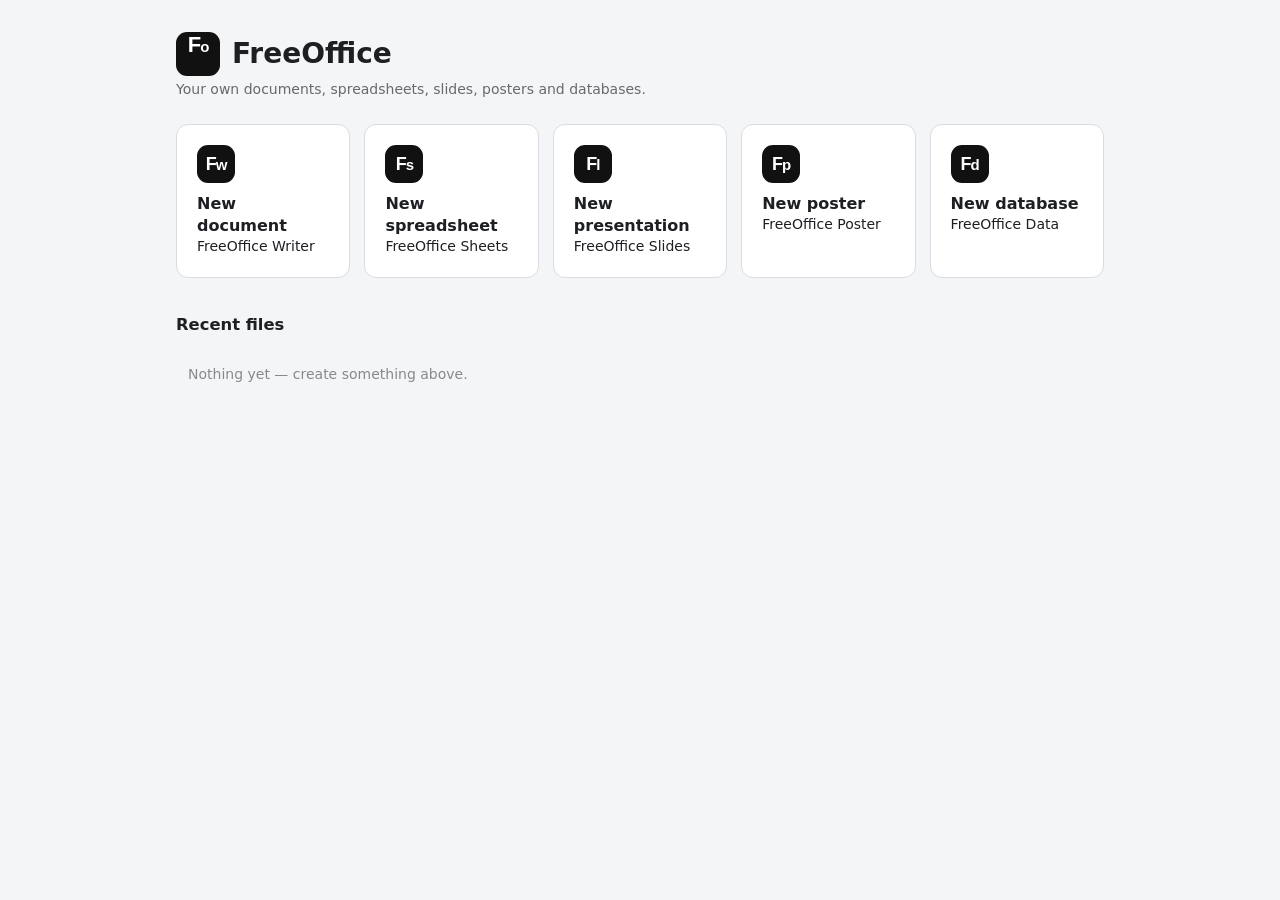
<file: index.html>
<!doctype html>
<html lang="en"><head><meta charset="utf-8"><meta name="viewport" content="width=device-width,initial-scale=1">
<title>FreeOffice</title><link rel="stylesheet" href="style.css">
<style>
main { max-width:960px; margin:0 auto; padding:32px 16px; }
h1 { margin:0 0 4px; display:flex; align-items:center; gap:12px }
.logo { display:inline-flex; align-items:baseline; justify-content:center; padding-top:0; line-height:44px; width:44px; height:44px; border-radius:11px; background:#111; color:#fff; font:700 22px "Helvetica Neue",Helvetica,Arial,sans-serif; letter-spacing:-1px }
.logo small { font-size:15px; font-weight:700 }
.sub { opacity:.65; margin-bottom:24px }
.new { display:grid; grid-template-columns:repeat(auto-fit,minmax(170px,1fr)); gap:14px; margin-bottom:36px }
.new a { display:block; padding:20px; border:1px solid var(--line); border-radius:12px; background:var(--bar); text-decoration:none; color:var(--fg); }
.new a:hover { border-color:var(--accent) }
.new .logo { width:38px; height:38px; font-size:18px; line-height:38px; margin-bottom:10px }
.new b { display:block; font-size:16px }
.row { display:flex; align-items:center; gap:10px; padding:8px 12px; border-bottom:1px solid var(--line); }
.row a { flex:1; color:var(--fg); text-decoration:none } .row small { opacity:.55 } .empty { opacity:.5; padding:12px }
.tag { font-size:11px; font-weight:700; background:var(--line); border-radius:4px; padding:1px 6px; font-family:"Helvetica Neue",Helvetica,sans-serif }
</style></head><body><main>
<h1><span class="logo" id="hlogo">F<small>o</small></span><span id="htitle">FreeOffice</span></h1>
<div class="sub" id="sub">Your own documents, spreadsheets, slides, posters and databases.</div>
<div class="new" id="new"></div>
<h3>Recent files</h3><div id="list"></div>
</main>
<script src="common.js"></script>
<script>
const only = window.__FO_APP || new URLSearchParams(location.search).get('app');
try { sessionStorage.setItem('fo-home', location.pathname.split('/').pop() + (only ? '?app=' + only : '')); } catch (e) {}
const show = only && APPS[only] ? [only] : Object.keys(APPS);
if (only && APPS[only]) {
  const a = APPS[only]; document.getElementById('htitle').textContent = 'FreeOffice ' + a.name;
  document.getElementById('hlogo').innerHTML = 'F<small>' + a.mark[1] + '</small>';
  document.getElementById('sub').textContent = a.blurb;
  document.title = 'FreeOffice ' + a.name;
}
const esc = s => s.replace(/[&<>"]/g, c => ({ '&': '&amp;', '<': '&lt;', '>': '&gt;', '"': '&quot;' }[c]));
document.getElementById('new').innerHTML = show.map(t => { const a = APPS[t];
  return `<a href="${a.page}"><span class="logo">F<small>${a.mark[1]}</small></span><b>New ${a.one}</b>${only ? '' : 'FreeOffice ' + a.name}</a>`; }).join('');
function render() {
  const all = show.flatMap(t => Store.list(t).map(f => ({ ...f, t }))).sort((a, b) => b.modified - a.modified);
  document.getElementById('list').innerHTML = all.length ? all.map(f => `<div class="row"><span class="tag">${APPS[f.t].mark}</span><a href="${APPS[f.t].page}?id=${f.id}">${esc(f.title)}</a><small>${new Date(f.modified).toLocaleString()}</small><button data-t="${f.t}" data-id="${f.id}">Delete</button></div>`).join('') : '<div class="empty">Nothing yet — create something above.</div>';
}
document.getElementById('list').onclick = e => { const b = e.target.closest('button'); if (b && confirm('Delete this file permanently?')) { Store.remove(b.dataset.t, b.dataset.id); render(); } };
render();
</script></body></html>
</file>
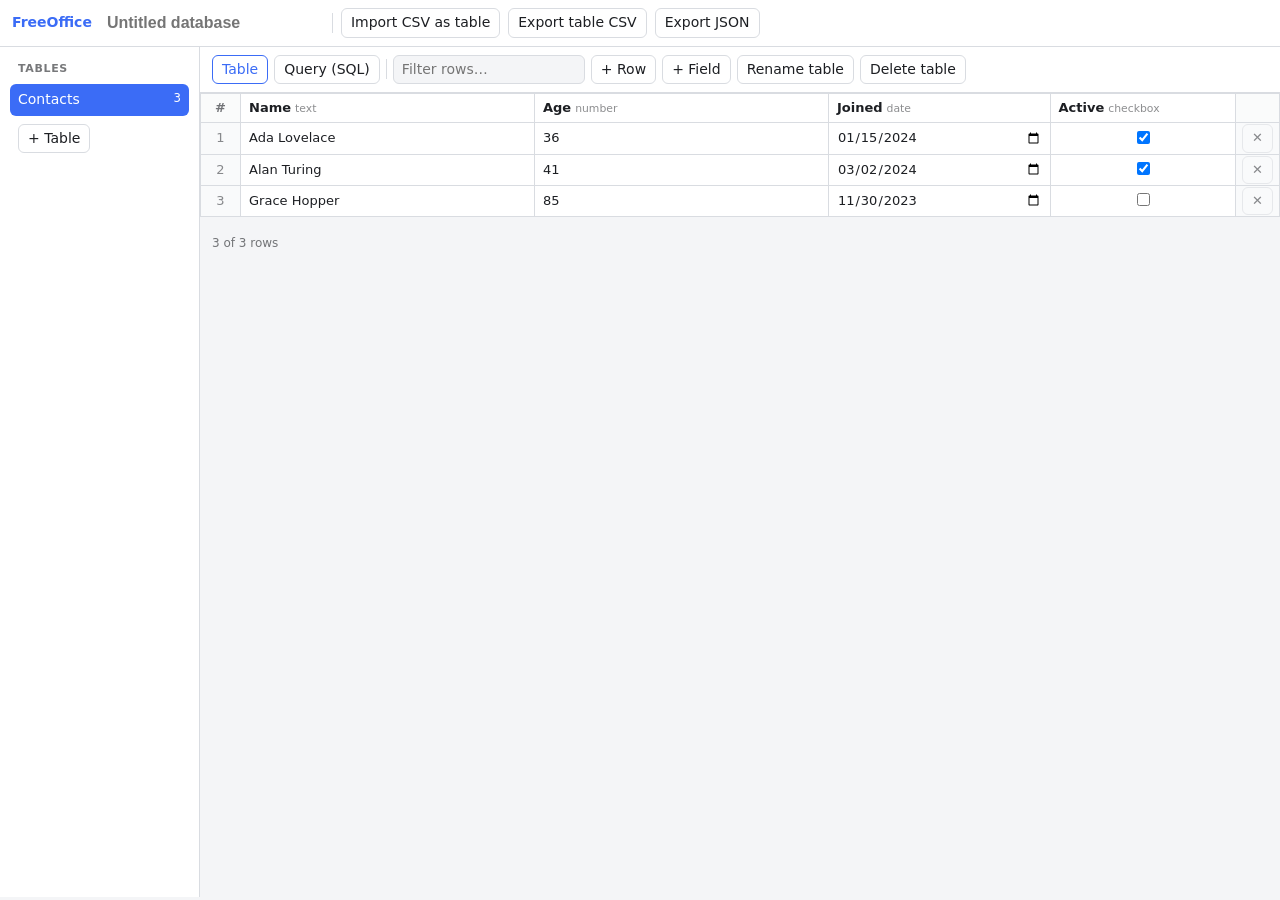
<file: data.html>
<!doctype html>
<html lang="en"><head><meta charset="utf-8"><meta name="viewport" content="width=device-width,initial-scale=1">
<title>Data</title><link rel="stylesheet" href="style.css">
<style>
#main { display:flex; height:calc(100vh - 50px); }
#side { width:200px; background:var(--bar); border-right:1px solid var(--line); padding:10px; overflow:auto; }
#side .t { display:flex; justify-content:space-between; padding:6px 8px; border-radius:6px; cursor:pointer; }
#side .t:hover { background:var(--bg) } #side .t.on { background:var(--accent); color:#fff }
#side h4 { margin:4px 8px 8px; font-size:11px; text-transform:uppercase; opacity:.6; letter-spacing:.06em }
#content { flex:1; display:flex; flex-direction:column; min-width:0 }
.tabs { display:flex; gap:6px; padding:8px 12px; border-bottom:1px solid var(--line); background:var(--bar); align-items:center; flex-wrap:wrap }
.tabs .on { border-color:var(--accent); color:var(--accent) }
.tabs input[type=text] { font:inherit; padding:4px 8px; border:1px solid var(--line); border-radius:6px; background:var(--bg); color:var(--fg); }
#view { flex:1; overflow:auto }
table { border-collapse:collapse; font-size:13px; min-width:100% }
th, td { border:1px solid var(--line); padding:0; white-space:nowrap }
th { background:var(--bar); position:sticky; top:0; z-index:1; text-align:left; padding:5px 8px; font-weight:600; cursor:pointer; user-select:none }
th small { opacity:.5; font-weight:400; margin-left:4px }
th.n { width:40px; text-align:center; cursor:default; opacity:.6 }
td { background:var(--bar) } td.n { text-align:center; opacity:.5; padding:0 6px }
td input[type=text], td input[type=number], td input[type=date], td select { width:100%; min-width:110px; border:0; outline:0; padding:5px 8px; font:inherit; background:transparent; color:inherit; }
td input:focus { background:rgba(59,108,246,.12) }
td.c { text-align:center } td.c input { width:auto; min-width:0 }
tr:hover td { background:var(--bg) }
#q { width:100%; height:110px; font:13px/1.4 ui-monospace,Menlo,monospace; padding:8px; border:1px solid var(--line); border-radius:8px; background:var(--bar); color:var(--fg); resize:vertical }
.pad { padding:12px } .err { color:#d33; margin:8px 0 } .muted { opacity:.6; font-size:12px; margin:6px 0 }
.rdonly td { padding:5px 8px }
</style></head><body>
<div class="top">
  <a class="home" href="index.html">FreeOffice</a>
  <input class="title" id="title" placeholder="Untitled database">
  <span class="sep"></span>
  <button id="importCsv">Import CSV as table</button><button id="exportCsv">Export table CSV</button><button id="exportJson">Export JSON</button>
  <span class="status" id="status"></span>
</div>
<div id="main">
  <div id="side"></div>
  <div id="content">
    <div class="tabs" id="tabs"></div>
    <div id="view"></div>
  </div>
</div>
<script src="common.js"></script>
<script>
const id = docId('data'), title = document.getElementById('title'), status = document.getElementById('status');
const TYPES = ['text', 'number', 'date', 'checkbox'];
const d = Store.load('data', id) || { title: '', tables: [{ id: 1, name: 'Contacts', fields: [{ id: 1, name: 'Name', type: 'text' }, { id: 2, name: 'Age', type: 'number' }, { id: 3, name: 'Joined', type: 'date' }, { id: 4, name: 'Active', type: 'checkbox' }],
  rows: [{ id: 1, v: { 1: 'Ada Lovelace', 2: 36, 3: '2024-01-15', 4: true } }, { id: 2, v: { 1: 'Alan Turing', 2: 41, 3: '2024-03-02', 4: true } }, { id: 3, v: { 1: 'Grace Hopper', 2: 85, 3: '2023-11-30', 4: false } }] }] };
title.value = d.title;
let cur = d.tables[0].id, mode = 'grid', sort = null, filter = '', qText = 'SELECT * FROM Contacts WHERE Age > 30 ORDER BY Name', qOut = null;
const save = debounce(() => { d.title = title.value; Store.save('data', id, d); document.title = d.title || 'Data'; status.textContent = 'Saved ' + new Date().toLocaleTimeString(); });
title.oninput = save;
const T = () => d.tables.find(t => t.id === cur) || d.tables[0];
const nid = a => Math.max(0, ...a.map(x => x.id)) + 1;
const esc = s => String(s ?? '').replace(/[&<>"]/g, c => ({ '&': '&amp;', '<': '&lt;', '>': '&gt;', '"': '&quot;' }[c]));

function renderSide() {
  document.getElementById('side').innerHTML = '<h4>Tables</h4>' + d.tables.map(t => `<div class="t ${t.id === T().id ? 'on' : ''}" data-id="${t.id}"><span>${esc(t.name)}</span><small>${t.rows.length}</small></div>`).join('') + '<button id="addT" style="margin:8px">+ Table</button>';
  document.getElementById('side').onclick = e => { const t = e.target.closest('.t'); if (t) { cur = +t.dataset.id; sort = null; filter = ''; mode = mode === 'query' ? 'query' : 'grid'; render(); } };
  document.getElementById('addT').onclick = () => { const n = prompt('Table name'); if (!n) return; const t = { id: nid(d.tables), name: n, fields: [{ id: 1, name: 'Name', type: 'text' }], rows: [] }; d.tables.push(t); cur = t.id; save(); render(); };
}
function renderTabs() {
  const t = T();
  document.getElementById('tabs').innerHTML = `<button data-m="grid" class="${mode === 'grid' ? 'on' : ''}">Table</button><button data-m="query" class="${mode === 'query' ? 'on' : ''}">Query (SQL)</button><span class="sep"></span>` +
    (mode === 'grid' ? `<input type="text" id="flt" placeholder="Filter rows…" value="${esc(filter)}"><button id="addRow">+ Row</button><button id="addField">+ Field</button><button id="renT">Rename table</button><button id="delT">Delete table</button>` : '');
  document.querySelectorAll('[data-m]').forEach(b => b.onclick = () => { mode = b.dataset.m; render(); });
  const on = (i, f) => { const n = document.getElementById(i); if (n) n.onclick = f; };
  const flt = document.getElementById('flt'); if (flt) flt.oninput = () => { filter = flt.value; renderGrid(); };
  on('addRow', () => { t.rows.push({ id: nid(t.rows), v: {} }); save(); render(); });
  on('addField', () => { const n = prompt('Field name'); if (!n) return; const ty = (prompt('Type: ' + TYPES.join(', '), 'text') || 'text').toLowerCase(); t.fields.push({ id: nid(t.fields), name: n, type: TYPES.includes(ty) ? ty : 'text' }); save(); render(); });
  on('renT', () => { const n = prompt('Table name', t.name); if (n) { t.name = n; save(); render(); } });
  on('delT', () => { if (d.tables.length > 1 && confirm(`Delete table "${t.name}" and its ${t.rows.length} rows?`)) { d.tables = d.tables.filter(x => x !== t); cur = d.tables[0].id; save(); render(); } else if (d.tables.length <= 1) alert('A database needs at least one table.'); });
}
function cellHTML(f, r) {
  const v = r.v[f.id];
  if (f.type === 'checkbox') return `<td class="c"><input type="checkbox" data-r="${r.id}" data-f="${f.id}" ${v ? 'checked' : ''}></td>`;
  return `<td><input type="${f.type === 'number' ? 'number' : f.type === 'date' ? 'date' : 'text'}" data-r="${r.id}" data-f="${f.id}" value="${esc(v)}"></td>`;
}
function rows() {
  const t = T(); let rs = t.rows.slice();
  if (filter) { const q = filter.toLowerCase(); rs = rs.filter(r => t.fields.some(f => String(r.v[f.id] ?? '').toLowerCase().includes(q))); }
  if (sort) rs.sort((a, b) => { const x = a.v[sort.f] ?? '', y = b.v[sort.f] ?? ''; return (x < y ? -1 : x > y ? 1 : 0) * sort.dir; });
  return rs;
}
function renderGrid() {
  const t = T(), rs = rows(), view = document.getElementById('view');
  view.innerHTML = `<table><thead><tr><th class="n">#</th>${t.fields.map(f => `<th data-f="${f.id}" title="Click to sort • double-click to edit field">${esc(f.name)}<small>${f.type}</small>${sort && sort.f === f.id ? (sort.dir > 0 ? ' ▲' : ' ▼') : ''}</th>`).join('')}<th class="n"></th></tr></thead><tbody>` +
    rs.map((r, i) => `<tr><td class="n">${i + 1}</td>${t.fields.map(f => cellHTML(f, r)).join('')}<td class="n"><button data-del="${r.id}">✕</button></td></tr>`).join('') + '</tbody></table>' +
    `<div class="muted pad">${rs.length} of ${t.rows.length} rows</div>`;
  view.querySelectorAll('th[data-f]').forEach(th => { th.onclick = () => { const f = +th.dataset.f; sort = sort && sort.f === f ? (sort.dir > 0 ? { f, dir: -1 } : null) : { f, dir: 1 }; renderGrid(); };
    th.ondblclick = () => editField(t.fields.find(x => x.id === +th.dataset.f)); });
  view.oninput = e => { const i = e.target; if (!i.dataset.r) return; const r = t.rows.find(x => x.id === +i.dataset.r), f = t.fields.find(x => x.id === +i.dataset.f);
    r.v[f.id] = f.type === 'checkbox' ? i.checked : f.type === 'number' ? (i.value === '' ? null : +i.value) : i.value; save(); };
  view.onclick = e => { const b = e.target.closest('[data-del]'); if (b) { t.rows = t.rows.filter(r => r.id !== +b.dataset.del); save(); render(); } };
}
function editField(f) {
  const a = prompt(`Field "${f.name}" — type a new name, or "delete" to remove it.\n(Type: ${f.type}. To change type enter name:type, e.g. Age:number)`, f.name); if (a == null) return;
  const t = T();
  if (a.trim().toLowerCase() === 'delete') { if (t.fields.length > 1 && confirm('Delete this field and its data?')) { t.fields = t.fields.filter(x => x !== f); } else return; }
  else { const [n, ty] = a.split(':'); if (n.trim()) f.name = n.trim(); if (ty && TYPES.includes(ty.trim())) f.type = ty.trim(); }
  save(); render();
}

// ---- tiny SQL engine: SELECT cols|*|aggregates FROM t [WHERE ...] [GROUP BY c] [ORDER BY c [DESC]] [LIMIT n] ----
function runSQL(sql) {
  const m = /^\s*select\s+(.+?)\s+from\s+("[^"]+"|\S+)(?:\s+where\s+(.+?))?(?:\s+group\s+by\s+(\S+))?(?:\s+order\s+by\s+(\S+)(?:\s+(asc|desc))?)?(?:\s+limit\s+(\d+))?\s*;?\s*$/is.exec(sql);
  if (!m) throw new Error('Syntax: SELECT cols FROM table [WHERE …] [GROUP BY col] [ORDER BY col [DESC]] [LIMIT n]');
  const [, sel, tn, where, group, order, dir, limit] = m;
  const t = d.tables.find(x => x.name.toLowerCase() === tn.replace(/"/g, '').toLowerCase()); if (!t) throw new Error('No such table: ' + tn);
  const col = n => { const f = t.fields.find(x => x.name.toLowerCase() === n.replace(/"/g, '').trim().toLowerCase()); if (!f) throw new Error('No such field: ' + n); return f; };
  let rs = t.rows.map(r => Object.fromEntries(t.fields.map(f => [f.name, r.v[f.id] ?? null])));
  if (where) {
    const test = c => { const mm = /^\s*("[^"]+"|[\w ]+?)\s*(>=|<=|<>|!=|=|>|<|\blike\b)\s*('([^']*)'|"([^"]*)"|[-\d.]+|true|false|null)\s*$/i.exec(c);
      if (!mm) throw new Error('Bad condition: ' + c); const f = col(mm[1]), op = mm[2].toLowerCase(); let val = mm[4] ?? mm[5] ?? mm[3];
      if (mm[4] === undefined && mm[5] === undefined) val = /^true$/i.test(val) ? true : /^false$/i.test(val) ? false : /^null$/i.test(val) ? null : +val;
      return r => { const x = r[f.name]; switch (op) { case '=': return x == val; case '!=': case '<>': return x != val; case '>': return x > val; case '<': return x < val; case '>=': return x >= val; case '<=': return x <= val;
        case 'like': return new RegExp('^' + String(val).replace(/[.*+?^${}()|[\]\\]/g, '\\$&').replace(/%/g, '.*').replace(/_/g, '.') + '$', 'i').test(String(x ?? '')); } }; };
    const ors = where.split(/\s+or\s+/i).map(g => g.split(/\s+and\s+/i).map(test)); rs = rs.filter(r => ors.some(g => g.every(f => f(r))));
  }
  const items = sel.split(',').map(s => s.trim()), agg = items.some(s => /^(count|sum|avg|min|max)\s*\(/i.test(s));
  let out, cols;
  if (agg || group) {
    const gcol = group ? col(group).name : null, groups = new Map();
    rs.forEach(r => { const k = gcol ? r[gcol] : '_'; if (!groups.has(k)) groups.set(k, []); groups.get(k).push(r); });
    if (!rs.length && !gcol) groups.set('_', []);
    cols = items.map(s => s); out = [...groups.entries()].map(([k, g]) => items.map(s => {
      const a = /^(count|sum|avg|min|max)\s*\(\s*(\*|[^)]+)\)$/i.exec(s);
      if (!a) { if (gcol && col(s).name === gcol) return k; throw new Error('Non-aggregate column "' + s + '" must be the GROUP BY column'); }
      const fn = a[1].toLowerCase(), vals = a[2] === '*' ? g : g.map(r => r[col(a[2]).name]).filter(v => v != null);
      if (fn === 'count') return vals.length; const nums = vals.map(Number).filter(n => !isNaN(n)); if (!nums.length) return null;
      return fn === 'sum' ? nums.reduce((x, y) => x + y, 0) : fn === 'avg' ? Math.round(nums.reduce((x, y) => x + y, 0) / nums.length * 1e4) / 1e4 : fn === 'min' ? Math.min(...nums) : Math.max(...nums); }));
    if (order) { const i = cols.findIndex(c => c.toLowerCase() === order.toLowerCase()); if (i >= 0) out.sort((a, b) => (a[i] < b[i] ? -1 : a[i] > b[i] ? 1 : 0) * (dir && dir.toLowerCase() === 'desc' ? -1 : 1)); }
  } else {
    if (order) { const f = col(order); rs.sort((a, b) => ((a[f.name] ?? '') < (b[f.name] ?? '') ? -1 : (a[f.name] ?? '') > (b[f.name] ?? '') ? 1 : 0) * (dir && dir.toLowerCase() === 'desc' ? -1 : 1)); }
    cols = items[0] === '*' ? t.fields.map(f => f.name) : items.map(s => col(s).name); out = rs.map(r => cols.map(c => r[c]));
  }
  if (limit) out = out.slice(0, +limit);
  return { cols, rows: out };
}
function renderQuery() {
  const v = document.getElementById('view');
  v.innerHTML = `<div class="pad"><textarea id="q" spellcheck="false">${esc(qText)}</textarea><div style="margin:8px 0"><button id="run">▶ Run (⌘↵)</button> <button id="qcsv">Export result CSV</button></div>
  <div class="muted">Tables: ${d.tables.map(t => esc(t.name) + ' (' + t.fields.map(f => esc(f.name)).join(', ') + ')').join(' • ')}</div>
  <div class="muted">Supports WHERE (=, !=, &gt;, &lt;, LIKE, AND, OR), COUNT/SUM/AVG/MIN/MAX, GROUP BY, ORDER BY, LIMIT. Read-only.</div><div id="qout"></div></div>`;
  const run = () => { qText = document.getElementById('q').value; const o = document.getElementById('qout');
    try { qOut = runSQL(qText); o.innerHTML = `<table class="rdonly"><thead><tr>${qOut.cols.map(c => `<th>${esc(c)}</th>`).join('')}</tr></thead><tbody>${qOut.rows.map(r => `<tr>${r.map(x => `<td>${esc(x === true ? '✓' : x === false ? '' : x)}</td>`).join('')}</tr>`).join('')}</tbody></table><div class="muted">${qOut.rows.length} row(s)</div>`; }
    catch (e) { qOut = null; o.innerHTML = `<div class="err">${esc(e.message)}</div>`; } };
  document.getElementById('run').onclick = run;
  document.getElementById('q').onkeydown = e => { if ((e.metaKey || e.ctrlKey) && e.key === 'Enter') run(); };
  document.getElementById('qcsv').onclick = () => { if (qOut) download('query.csv', toCSV([qOut.cols, ...qOut.rows]), 'text/csv'); };
  run();
}
const toCSV = rows => rows.map(r => r.map(x => { const s = x == null ? '' : String(x); return /[",\n]/.test(s) ? `"${s.replace(/"/g, '""')}"` : s; }).join(',')).join('\n');
function parseCSV(t) { const rows = []; let r = [], f = '', q = false;
  for (let i = 0; i < t.length; i++) { const ch = t[i];
    if (q) { if (ch === '"') { if (t[i + 1] === '"') { f += '"'; i++; } else q = false; } else f += ch; }
    else if (ch === '"') q = true; else if (ch === ',') { r.push(f); f = ''; } else if (ch === '\n') { r.push(f); rows.push(r); r = []; f = ''; } else if (ch !== '\r') f += ch; }
  if (f !== '' || r.length) { r.push(f); rows.push(r); } return rows.filter(r => r.some(x => x !== '')); }
document.getElementById('exportCsv').onclick = () => { const t = T(); download(t.name + '.csv', toCSV([t.fields.map(f => f.name), ...t.rows.map(r => t.fields.map(f => r.v[f.id]))]), 'text/csv'); };
document.getElementById('exportJson').onclick = () => download((d.title || 'database') + '.json', JSON.stringify(Object.fromEntries(d.tables.map(t => [t.name, t.rows.map(r => Object.fromEntries(t.fields.map(f => [f.name, r.v[f.id] ?? null])))])), null, 2), 'application/json');
document.getElementById('importCsv').onclick = () => pickFile('.csv,.txt', (txt, name) => {
  const rs = parseCSV(txt); if (!rs.length) return alert('That file is empty.');
  const head = rs[0], body = rs.slice(1);
  const fields = head.map((h, i) => { const vals = body.map(r => r[i]).filter(x => x !== '' && x != null);
    const type = vals.length && vals.every(x => !isNaN(x)) ? 'number' : vals.length && vals.every(x => /^\d{4}-\d{2}-\d{2}$/.test(x)) ? 'date' : 'text'; return { id: i + 1, name: h || 'Field ' + (i + 1), type }; });
  const t = { id: nid(d.tables), name: name.replace(/\.\w+$/, ''), fields, rows: body.map((r, ri) => ({ id: ri + 1, v: Object.fromEntries(fields.map((f, i) => [f.id, r[i] === '' || r[i] == null ? null : f.type === 'number' ? +r[i] : r[i]])) })) };
  d.tables.push(t); cur = t.id; mode = 'grid'; save(); render(); });
function render() { renderSide(); renderTabs(); mode === 'grid' ? renderGrid() : renderQuery(); }
render();
</script></body></html>
</file>
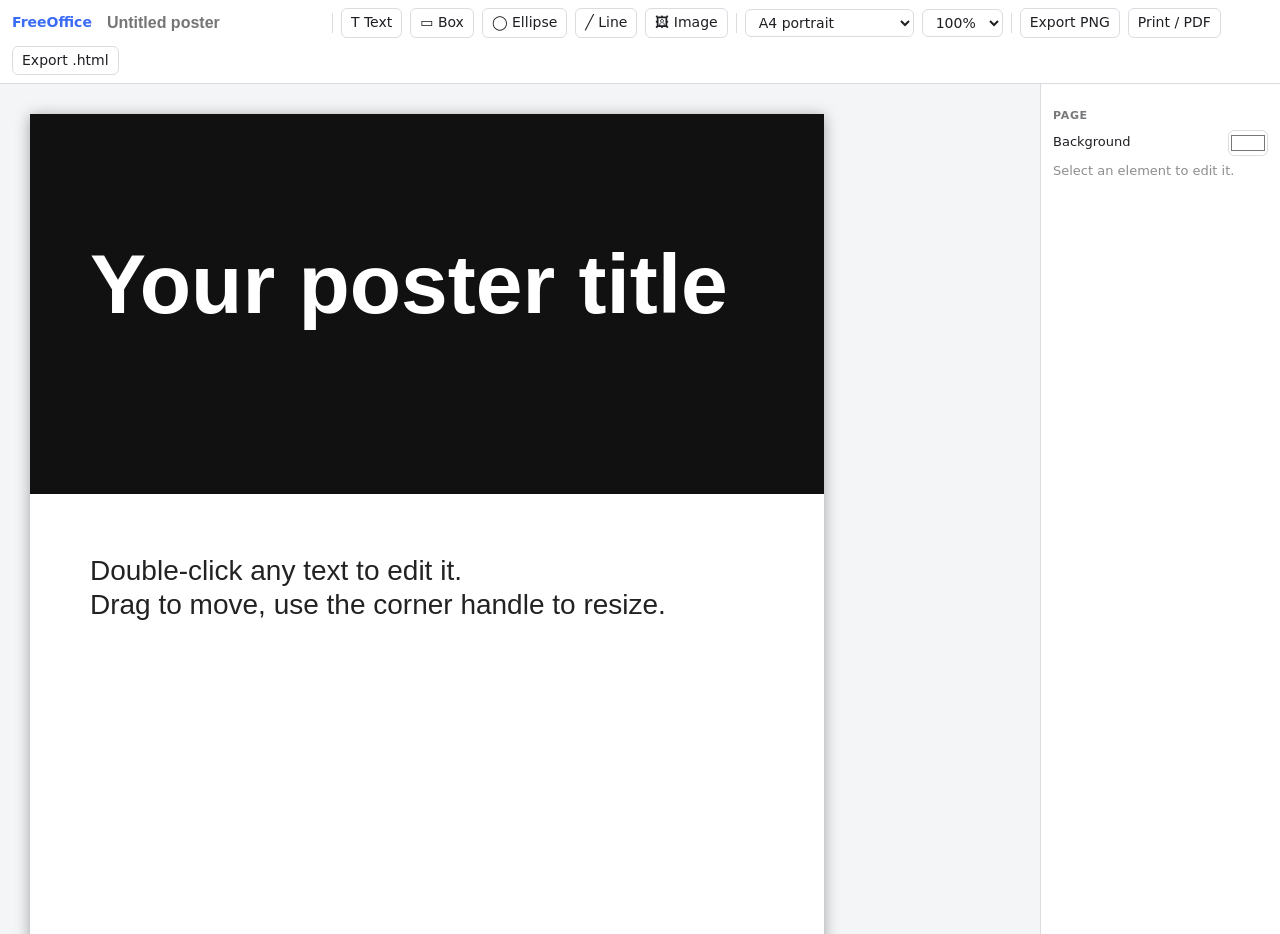
<file: poster.html>
<!doctype html>
<html lang="en"><head><meta charset="utf-8"><meta name="viewport" content="width=device-width,initial-scale=1">
<title>Poster</title><link rel="stylesheet" href="style.css">
<style>
#main { display:flex; height:calc(100vh - 50px); }
#stagewrap { flex:1; overflow:auto; padding:30px; background:var(--bg); }
#stage { position:relative; margin:0 auto; transform-origin:top left; background:#fff; box-shadow:0 2px 14px rgba(0,0,0,.35); overflow:hidden; }
.el { position:absolute; cursor:move; user-select:none; box-sizing:border-box; }
.el.text { white-space:pre-wrap; overflow:hidden; word-break:break-word; }
.el.sel { outline:2px solid #3b6cf6; outline-offset:1px; }
.el.editing { cursor:text; user-select:text; outline:2px dashed #3b6cf6; }
.h { position:absolute; width:12px; height:12px; right:-7px; bottom:-7px; background:#3b6cf6; border:2px solid #fff; border-radius:50%; cursor:nwse-resize; display:none; }
.el.sel .h { display:block; }
#panel { width:240px; background:var(--bar); border-left:1px solid var(--line); padding:12px; overflow:auto; font-size:13px; }
#panel h4 { margin:12px 0 6px; font-size:11px; text-transform:uppercase; letter-spacing:.06em; opacity:.6 }
#panel label { display:flex; justify-content:space-between; align-items:center; gap:8px; margin:5px 0 }
#panel input[type=number], #panel select, #panel input[type=text] { width:110px; font:inherit; padding:3px 6px; border:1px solid var(--line); border-radius:6px; background:var(--bg); color:var(--fg); }
#panel input[type=color] { width:40px; height:26px; padding:0; border:1px solid var(--line); border-radius:6px; background:none }
.btns { display:flex; flex-wrap:wrap; gap:5px } .none { opacity:.5; margin-top:6px }
@media print { @page { margin:0 } body > :not(#printroot) { display:none !important } #printroot { display:block !important } }
#printroot { display:none }
</style></head><body>
<div class="top">
  <a class="home" href="index.html">FreeOffice</a>
  <input class="title" id="title" placeholder="Untitled poster">
  <span class="sep"></span>
  <button data-add="text">T Text</button><button data-add="rect">▭ Box</button><button data-add="ellipse">◯ Ellipse</button><button data-add="line">╱ Line</button><button id="img">🖼 Image</button>
  <span class="sep"></span>
  <select id="size" title="Page size"></select>
  <select id="zoom" title="Zoom"><option value="0.5">50%</option><option value="0.75">75%</option><option value="1" selected>100%</option><option value="1.5">150%</option></select>
  <span class="sep"></span>
  <button id="png">Export PNG</button><button id="pdf">Print / PDF</button><button id="html">Export .html</button>
  <span class="status" id="status"></span>
</div>
<div id="main">
  <div id="stagewrap"><div id="stage"></div></div>
  <div id="panel"></div>
</div>
<div id="printroot"></div>
<script src="common.js"></script>
<script>
const SIZES = { 'A4 portrait': [794, 1123], 'A4 landscape': [1123, 794], 'A3 portrait': [1123, 1587], 'US Letter': [816, 1056], 'Square 1080': [1080, 1080], 'Banner 1500×500': [1500, 500], 'Wide 1920×1080': [1920, 1080] };
const FONTS = ['Helvetica Neue', 'Georgia', 'Times New Roman', 'Courier New', 'Impact', 'Futura', 'Avenir Next', 'Marker Felt'];
const id = docId('poster'), title = document.getElementById('title'), status = document.getElementById('status'), stage = document.getElementById('stage');
const d = Store.load('poster', id) || { title: '', size: 'A4 portrait', bg: '#ffffff', els: [
  { id: 1, type: 'rect', x: 0, y: 0, w: 794, h: 380, fill: '#111111', stroke: '', sw: 0, rad: 0 },
  { id: 2, type: 'text', x: 60, y: 120, w: 674, h: 160, text: 'Your poster title', font: 'Helvetica Neue', size: 84, bold: true, italic: false, color: '#ffffff', align: 'left', fill: '' },
  { id: 3, type: 'text', x: 60, y: 440, w: 674, h: 200, text: 'Double-click any text to edit it.\nDrag to move, use the corner handle to resize.', font: 'Georgia', size: 28, bold: false, italic: false, color: '#222222', align: 'left', fill: '' } ] };
title.value = d.title; document.title = d.title || 'Poster';
let sel = null, nextId = Math.max(0, ...d.els.map(e => e.id)) + 1, zoom = 1;
const save = debounce(() => { d.title = title.value; Store.save('poster', id, d); document.title = d.title || 'Poster'; status.textContent = 'Saved ' + new Date().toLocaleTimeString(); });
title.oninput = save;
const sizeSel = document.getElementById('size'); sizeSel.innerHTML = Object.keys(SIZES).map(s => `<option>${s}</option>`).join(''); sizeSel.value = d.size;
sizeSel.onchange = () => { d.size = sizeSel.value; save(); layout(); };
document.getElementById('zoom').onchange = e => { zoom = +e.target.value; layout(); };
const esc = s => String(s).replace(/[&<>"]/g, c => ({ '&': '&amp;', '<': '&lt;', '>': '&gt;', '"': '&quot;' }[c]));

function style(e) {
  let s = `left:${e.x}px;top:${e.y}px;width:${e.w}px;height:${e.h}px;`;
  if (e.type === 'text') s += `font:${e.italic ? 'italic ' : ''}${e.bold ? '700' : '400'} ${e.size}px/1.2 '${e.font}',Helvetica,sans-serif;color:${e.color};text-align:${e.align};${e.fill ? 'background:' + e.fill + ';' : ''}`;
  else if (e.type === 'rect' || e.type === 'ellipse') s += `background:${e.fill || 'transparent'};border:${e.sw || 0}px solid ${e.stroke || 'transparent'};border-radius:${e.type === 'ellipse' ? '50%' : (e.rad || 0) + 'px'};`;
  else if (e.type === 'line') s += `border-top:${e.sw || 4}px solid ${e.stroke || '#000'};height:0;`;
  return s;
}
function inner(e) { return e.type === 'text' ? esc(e.text) : e.type === 'image' ? `<img src="${e.src}" style="width:100%;height:100%;object-fit:cover;pointer-events:none;display:block">` : ''; }
function layout() {
  const [w, h] = SIZES[d.size]; stage.style.width = w + 'px'; stage.style.height = h + 'px'; stage.style.background = d.bg;
  stage.style.transform = `scale(${zoom})`; stage.parentElement.style.setProperty('--z', zoom);
  stage.style.marginBottom = (h * (zoom - 1)) + 'px'; stage.style.marginRight = (w * (zoom - 1)) + 'px'; stage.style.marginLeft = zoom < 1 ? 'auto' : '0';
  render();
}
function render() {
  stage.innerHTML = d.els.map(e => `<div class="el ${e.type} ${e.id === sel ? 'sel' : ''}" data-id="${e.id}" style="${style(e)}">${inner(e)}<div class="h"></div></div>`).join('');
  panel();
}
const get = i => d.els.find(e => e.id === i);
function updateEl(e) { const n = stage.querySelector(`[data-id="${e.id}"]`); if (n) { n.style.cssText = style(e); } }

// --- mouse interaction ---
let drag = null;
stage.addEventListener('mousedown', ev => {
  const n = ev.target.closest('.el');
  if (!n) { sel = null; render(); return; }
  if (n.classList.contains('editing')) return;
  const e = get(+n.dataset.id); sel = e.id;
  stage.querySelectorAll('.el').forEach(x => x.classList.toggle('sel', +x.dataset.id === sel)); panel();
  drag = { e, mode: ev.target.classList.contains('h') ? 'resize' : 'move', sx: ev.clientX, sy: ev.clientY, ox: e.x, oy: e.y, ow: e.w, oh: e.h };
  ev.preventDefault();
});
window.addEventListener('mousemove', ev => {
  if (!drag) return; const dx = (ev.clientX - drag.sx) / zoom, dy = (ev.clientY - drag.sy) / zoom, e = drag.e;
  if (drag.mode === 'move') { e.x = Math.round(drag.ox + dx); e.y = Math.round(drag.oy + dy); } else { e.w = Math.max(10, Math.round(drag.ow + dx)); e.h = Math.max(e.type === 'line' ? 0 : 10, Math.round(drag.oh + dy)); }
  updateEl(e);
});
window.addEventListener('mouseup', () => { if (drag) { drag = null; save(); panel(); } });
stage.addEventListener('dblclick', ev => {
  const n = ev.target.closest('.el.text'); if (!n) return; const e = get(+n.dataset.id);
  n.classList.add('editing'); n.contentEditable = 'true'; n.focus();
  const r = document.createRange(); r.selectNodeContents(n); const s = getSelection(); s.removeAllRanges(); s.addRange(r);
  n.onblur = () => { e.text = n.innerText.replace(/\n$/, ''); n.contentEditable = 'false'; n.classList.remove('editing'); save(); render(); };
});
document.addEventListener('keydown', ev => {
  if (ev.target.closest('input,select,[contenteditable=true]') ) return;
  const e = get(sel); if (!e) return; const step = ev.shiftKey ? 10 : 1;
  if (ev.key === 'Delete' || ev.key === 'Backspace') { d.els = d.els.filter(x => x !== e); sel = null; save(); render(); ev.preventDefault(); }
  else if (ev.key.startsWith('Arrow')) { if (ev.key === 'ArrowLeft') e.x -= step; if (ev.key === 'ArrowRight') e.x += step; if (ev.key === 'ArrowUp') e.y -= step; if (ev.key === 'ArrowDown') e.y += step; updateEl(e); save(); ev.preventDefault(); }
  else if ((ev.metaKey || ev.ctrlKey) && ev.key === 'd') { dup(); ev.preventDefault(); }
});

// --- adding ---
function add(el) { el.id = nextId++; d.els.push(el); sel = el.id; save(); render(); }
document.querySelectorAll('[data-add]').forEach(b => b.onclick = () => {
  const t = b.dataset.add, o = 80 + d.els.length * 8 % 120;
  if (t === 'text') add({ type: 'text', x: o, y: o, w: 400, h: 80, text: 'New text', font: 'Helvetica Neue', size: 36, bold: false, italic: false, color: '#111111', align: 'left', fill: '' });
  if (t === 'rect') add({ type: 'rect', x: o, y: o, w: 300, h: 200, fill: '#3b6cf6', stroke: '', sw: 0, rad: 0 });
  if (t === 'ellipse') add({ type: 'ellipse', x: o, y: o, w: 240, h: 240, fill: '#f6a33b', stroke: '', sw: 0 });
  if (t === 'line') add({ type: 'line', x: o, y: o, w: 400, h: 0, stroke: '#111111', sw: 6 });
});
document.getElementById('img').onclick = () => {
  const i = document.createElement('input'); i.type = 'file'; i.accept = 'image/*';
  i.onchange = () => { const f = i.files[0]; if (!f) return; const r = new FileReader(); r.onload = () => { const im = new Image(); im.onload = () => { const k = Math.min(1, 500 / im.width); add({ type: 'image', x: 60, y: 60, w: Math.round(im.width * k), h: Math.round(im.height * k), src: r.result }); }; im.src = r.result; }; r.readAsDataURL(f); };
  i.click();
};
function dup() { const e = get(sel); if (e) add({ ...e, x: e.x + 20, y: e.y + 20 }); }

// --- properties panel ---
function panel() {
  const p = document.getElementById('panel'), e = get(sel);
  let h = `<h4>Page</h4><label>Background <input type="color" id="pbg" value="${d.bg}"></label>`;
  if (!e) h += '<div class="none">Select an element to edit it.</div>';
  else {
    h += `<h4>${e.type}</h4><label>X <input type="number" data-k="x" value="${e.x}"></label><label>Y <input type="number" data-k="y" value="${e.y}"></label><label>Width <input type="number" data-k="w" value="${e.w}"></label><label>Height <input type="number" data-k="h" value="${e.h}"></label>`;
    if (e.type === 'text') h += `<h4>Text</h4><label>Font <select data-k="font">${FONTS.map(f => `<option ${f === e.font ? 'selected' : ''}>${f}</option>`).join('')}</select></label><label>Size <input type="number" data-k="size" value="${e.size}"></label><label>Colour <input type="color" data-k="color" value="${e.color}"></label><label>Fill <input type="color" data-k="fill" value="${e.fill || '#ffffff'}"> <button data-clear="fill">none</button></label><label>Align <select data-k="align">${['left', 'center', 'right'].map(a => `<option ${a === e.align ? 'selected' : ''}>${a}</option>`).join('')}</select></label><div class="btns"><button data-t="bold"><b>B</b></button><button data-t="italic"><i>I</i></button></div>`;
    if (e.type === 'rect' || e.type === 'ellipse') h += `<h4>Style</h4><label>Fill <input type="color" data-k="fill" value="${e.fill || '#ffffff'}"> <button data-clear="fill">none</button></label><label>Border <input type="color" data-k="stroke" value="${e.stroke || '#000000'}"></label><label>Border px <input type="number" data-k="sw" value="${e.sw || 0}"></label>${e.type === 'rect' ? `<label>Radius <input type="number" data-k="rad" value="${e.rad || 0}"></label>` : ''}`;
    if (e.type === 'line') h += `<h4>Style</h4><label>Colour <input type="color" data-k="stroke" value="${e.stroke}"></label><label>Thickness <input type="number" data-k="sw" value="${e.sw}"></label>`;
    h += `<h4>Arrange</h4><div class="btns"><button id="front">Bring to front</button><button id="back">Send to back</button><button id="dup">Duplicate</button><button id="del">Delete</button></div>`;
  }
  p.innerHTML = h;
  p.querySelector('#pbg').oninput = ev => { d.bg = ev.target.value; stage.style.background = d.bg; save(); };
  p.querySelectorAll('[data-k]').forEach(i => i.oninput = () => { const k = i.dataset.k; e[k] = i.type === 'number' ? +i.value : i.value; updateEl(e); save(); });
  p.querySelectorAll('[data-clear]').forEach(b => b.onclick = () => { e[b.dataset.clear] = ''; save(); render(); });
  p.querySelectorAll('[data-t]').forEach(b => b.onclick = () => { e[b.dataset.t] = !e[b.dataset.t]; save(); render(); });
  const on = (i, f) => { const n = p.querySelector('#' + i); if (n) n.onclick = f; };
  on('front', () => { d.els = d.els.filter(x => x !== e).concat(e); save(); render(); });
  on('back', () => { d.els = [e].concat(d.els.filter(x => x !== e)); save(); render(); });
  on('dup', dup); on('del', () => { d.els = d.els.filter(x => x !== e); sel = null; save(); render(); });
}

// --- export ---
function pageHTML() { const [w, h] = SIZES[d.size]; return `<div style="position:relative;width:${w}px;height:${h}px;background:${d.bg};overflow:hidden">${d.els.map(e => `<div class="el ${e.type}" style="position:absolute;box-sizing:border-box;${e.type === 'text' ? 'white-space:pre-wrap;word-break:break-word;overflow:hidden;' : ''}${style(e)}">${inner(e)}</div>`).join('')}</div>`; }
document.getElementById('html').onclick = () => download((d.title || 'poster') + '.html', `<!doctype html><meta charset="utf-8"><title>${esc(d.title)}</title><body style="margin:0;background:#888">${pageHTML()}`, 'text/html');
document.getElementById('pdf').onclick = () => {
  const [w, h] = SIZES[d.size]; document.getElementById('printroot').innerHTML = pageHTML();
  let s = document.getElementById('pagesize') || Object.assign(document.createElement('style'), { id: 'pagesize' }); s.textContent = `@page{size:${w}px ${h}px;margin:0}`; document.head.appendChild(s);
  print();
};
function wrap(ctx, text, maxW) { const out = []; text.split('\n').forEach(par => { let line = ''; par.split(' ').forEach(wd => { const t = line ? line + ' ' + wd : wd; if (ctx.measureText(t).width > maxW && line) { out.push(line); line = wd; } else line = t; }); out.push(line); }); return out; }
document.getElementById('png').onclick = async () => {
  const [w, h] = SIZES[d.size], c = document.createElement('canvas'); c.width = w * 2; c.height = h * 2; const ctx = c.getContext('2d'); ctx.scale(2, 2);
  ctx.fillStyle = d.bg; ctx.fillRect(0, 0, w, h);
  for (const e of d.els) {
    ctx.save();
    if (e.type === 'rect' || e.type === 'ellipse' || (e.type === 'text' && e.fill)) {
      ctx.beginPath(); if (e.type === 'ellipse') ctx.ellipse(e.x + e.w / 2, e.y + e.h / 2, e.w / 2, e.h / 2, 0, 0, 7); else ctx.roundRect(e.x, e.y, e.w, e.h, e.rad || 0);
      if (e.fill) { ctx.fillStyle = e.fill; ctx.fill(); } if (e.sw && e.stroke) { ctx.lineWidth = e.sw; ctx.strokeStyle = e.stroke; ctx.stroke(); }
    } else if (e.type === 'line') { ctx.strokeStyle = e.stroke; ctx.lineWidth = e.sw; ctx.beginPath(); ctx.moveTo(e.x, e.y + e.sw / 2); ctx.lineTo(e.x + e.w, e.y + e.sw / 2); ctx.stroke(); }
    else if (e.type === 'image') { await new Promise(r => { const im = new Image(); im.onload = () => { const k = Math.max(e.w / im.width, e.h / im.height), sw = e.w / k, sh = e.h / k; ctx.save(); ctx.beginPath(); ctx.rect(e.x, e.y, e.w, e.h); ctx.clip(); ctx.drawImage(im, (im.width - sw) / 2, (im.height - sh) / 2, sw, sh, e.x, e.y, e.w, e.h); ctx.restore(); r(); }; im.onerror = r; im.src = e.src; }); }
    if (e.type === 'text') {
      ctx.beginPath(); ctx.rect(e.x, e.y, e.w, e.h); ctx.clip();
      ctx.font = `${e.italic ? 'italic ' : ''}${e.bold ? '700' : '400'} ${e.size}px '${e.font}',Helvetica,sans-serif`; ctx.fillStyle = e.color; ctx.textBaseline = 'top';
      ctx.textAlign = e.align; const tx = e.align === 'center' ? e.x + e.w / 2 : e.align === 'right' ? e.x + e.w : e.x;
      wrap(ctx, e.text, e.w).forEach((l, i) => ctx.fillText(l, tx, e.y + i * e.size * 1.2 + (e.size * 1.2 - e.size) / 2));
    }
    ctx.restore();
  }
  c.toBlob(b => { const a = document.createElement('a'); a.href = URL.createObjectURL(b); a.download = (d.title || 'poster') + '.png'; a.click(); }, 'image/png');
};
layout();
</script></body></html>
</file>
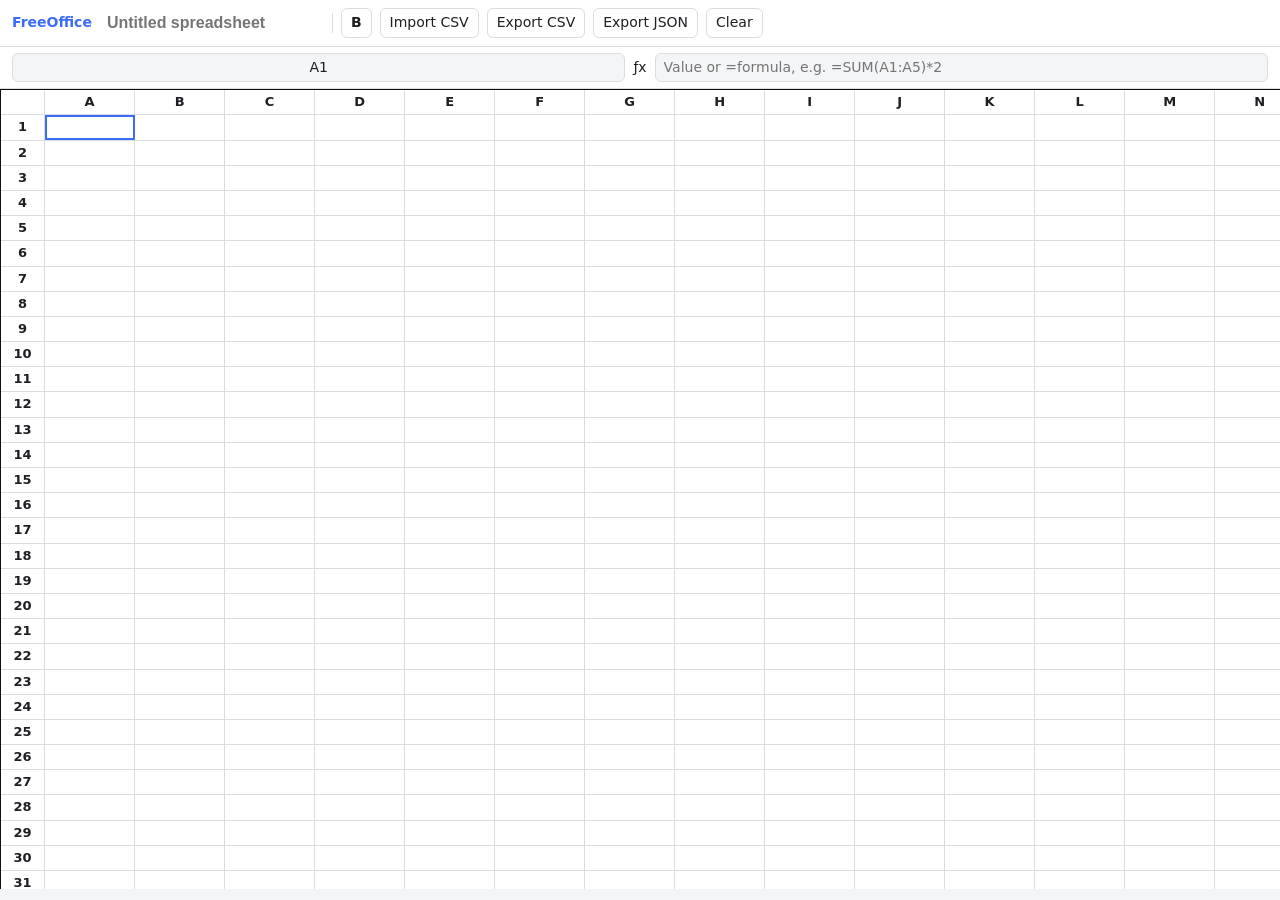
<file: sheets.html>
<!doctype html>
<html lang="en"><head><meta charset="utf-8"><meta name="viewport" content="width=device-width,initial-scale=1">
<title>Sheets</title><link rel="stylesheet" href="style.css">
<style>
#fx { display:flex; gap:8px; padding:6px 12px; background:var(--bar); border-bottom:1px solid var(--line); align-items:center; }
#fx input { flex:1; font:inherit; padding:4px 8px; border:1px solid var(--line); border-radius:6px; background:var(--bg); color:var(--fg); }
#ref { width:60px; text-align:center; font-weight:600; }
#wrap { overflow:auto; height:calc(100vh - 100px); }
table { border-collapse:collapse; font-size:13px; }
th { background:var(--bar); border:1px solid var(--line); position:sticky; top:0; z-index:2; padding:3px 8px; min-width:90px; font-weight:600; }
th.r { position:sticky; left:0; min-width:36px; z-index:1; top:auto; }
td { border:1px solid var(--line); min-width:90px; height:24px; padding:2px 6px; white-space:nowrap; background:var(--bar); cursor:cell; max-width:260px; overflow:hidden; }
td.sel { outline:2px solid var(--accent); outline-offset:-2px; }
td.num { text-align:right; } td.err { color:#d33; }
td input { width:100%; border:0; outline:0; font:inherit; background:transparent; color:inherit; }
</style></head><body>
<div class="top">
  <a class="home" href="index.html">FreeOffice</a>
  <input class="title" id="title" placeholder="Untitled spreadsheet">
  <span class="sep"></span>
  <button id="bold"><b>B</b></button><button id="open">Import CSV</button><button id="csv">Export CSV</button><button id="json">Export JSON</button><button id="clear">Clear</button>
  <span class="status" id="status"></span>
</div>
<div id="fx"><input id="ref" readonly><span>ƒx</span><input id="formula" placeholder="Value or =formula, e.g. =SUM(A1:A5)*2"></div>
<div id="wrap"><table id="grid"></table></div>
<script src="common.js"></script>
<script>
const COLS = 26, ROWS = 100, id = docId('sheets');
const d = Store.load('sheets', id) || { title: '', cells: {}, bold: {} };
const title = document.getElementById('title'), status = document.getElementById('status');
title.value = d.title; document.title = d.title || 'Sheets';
const colName = i => String.fromCharCode(65 + i);
const addr = (c, r) => colName(c) + (r + 1);
let sel = [0, 0], cache = {};

const save = debounce(() => { Store.save('sheets', id, d); document.title = d.title || 'Sheets'; status.textContent = 'Saved ' + new Date().toLocaleTimeString(); });
title.oninput = () => { d.title = title.value; save(); };

function parseRef(s) { const m = /^([A-Z])(\d+)$/.exec(s); return m ? [m[1].charCodeAt(0) - 65, +m[2] - 1] : null; }
function range(a, b) { const A = parseRef(a), B = parseRef(b), out = [];
  for (let r = Math.min(A[1], B[1]); r <= Math.max(A[1], B[1]); r++) for (let c = Math.min(A[0], B[0]); c <= Math.max(A[0], B[0]); c++) out.push(value(addr(c, r)));
  return out; }
function value(a, stack = []) {
  if (a in cache) return cache[a];
  if (stack.includes(a)) throw new Error('#CIRC');
  const raw = d.cells[a];
  let v;
  if (raw == null || raw === '') v = '';
  else if (typeof raw === 'string' && raw[0] === '=') v = evalFormula(raw.slice(1), [...stack, a]);
  else v = raw !== '' && !isNaN(raw) ? Number(raw) : raw;
  return cache[a] = v;
}
const nums = a => a.flat(Infinity).filter(x => typeof x === 'number');
const FN = {
  SUM: (...a) => nums(a).reduce((x, y) => x + y, 0),
  AVERAGE: (...a) => { const n = nums(a); return n.length ? FN.SUM(n) / n.length : 0; },
  MIN: (...a) => Math.min(...nums(a)), MAX: (...a) => Math.max(...nums(a)),
  COUNT: (...a) => nums(a).length, ABS: Math.abs, ROUND: (x, n = 0) => Math.round(x * 10 ** n) / 10 ** n,
  SQRT: Math.sqrt, POWER: Math.pow, IF: (c, a, b) => c ? a : b, CONCAT: (...a) => a.flat(Infinity).join(''),
  UPPER: s => String(s).toUpperCase(), LOWER: s => String(s).toLowerCase(), LEN: s => String(s).length,
};
function evalFormula(src, stack) {
  const strings = [];
  let e = src.replace(/"([^"]*)"/g, (_, s) => { strings.push(s); return `__s${strings.length - 1}__`; });
  e = e.replace(/\b([A-Z]\d+):([A-Z]\d+)\b/g, (_, a, b) => `__R("${a}","${b}")`)
       .replace(/(?<!")\b([A-Z]\d+)\b(?!")/g, (m, a) => `__V("${a}")`)
       .replace(/\b([A-Z][A-Z0-9]*)\(/g, (m, f) => `__F.${f}(`)
       .replace(/(?<![<>=!])=(?!=)/g, '==').replace(/<>/g, '!=').replace(/\^/g, '**').replace(/&/g, '+')
       .replace(/__s(\d+)__/g, (_, i) => JSON.stringify(strings[i]));
  if (/[;{}\[\]`\\]|\b(window|document|fetch|eval|Function|constructor|this)\b/.test(e.replace(/"[^"]*"/g, ''))) throw new Error('#ERR');
  return new Function('__V', '__R', '__F', `return (${e})`)(a => { const v = value(a, stack); return v === '' ? 0 : v; }, (a, b) => range(a, b), FN);
}
function show(a) {
  try { const v = value(a); return { t: v === undefined || (typeof v === 'number' && !isFinite(v)) ? '#ERR' : String(v), n: typeof v === 'number', e: false }; }
  catch (err) { return { t: err.message.startsWith('#') ? err.message : '#ERR', n: false, e: true }; }
}
function render() {
  cache = {};
  for (let r = 0; r < ROWS; r++) for (let c = 0; c < COLS; c++) {
    const td = cells[r][c], a = addr(c, r);
    if (td.firstChild && td.firstChild.tagName === 'INPUT') continue;
    const s = show(a);
    td.textContent = s.t; td.className = (s.n ? 'num ' : '') + (s.e || s.t[0] === '#' ? 'err ' : '') + (c === sel[0] && r === sel[1] ? 'sel' : '');
    td.style.fontWeight = d.bold[a] ? '700' : '';
  }
}
const grid = document.getElementById('grid'), cells = [], fbar = document.getElementById('formula'), ref = document.getElementById('ref');
let head = '<tr><th class="r"></th>'; for (let c = 0; c < COLS; c++) head += `<th>${colName(c)}</th>`; grid.innerHTML = head + '</tr>';
for (let r = 0; r < ROWS; r++) {
  const tr = grid.insertRow(); cells[r] = [];
  const h = document.createElement('th'); h.className = 'r'; h.textContent = r + 1; tr.appendChild(h);
  for (let c = 0; c < COLS; c++) { const td = tr.insertCell(); td.dataset.c = c; td.dataset.r = r; cells[r][c] = td; }
}
function select(c, r) {
  c = Math.max(0, Math.min(COLS - 1, c)); r = Math.max(0, Math.min(ROWS - 1, r));
  cells[sel[1]][sel[0]].classList.remove('sel'); sel = [c, r];
  cells[r][c].classList.add('sel'); cells[r][c].scrollIntoView({ block: 'nearest', inline: 'nearest' });
  ref.value = addr(c, r); fbar.value = d.cells[addr(c, r)] ?? '';
}
function commit(a, v) { if (v === '' || v == null) delete d.cells[a]; else d.cells[a] = v; save(); render(); }
function edit(c, r, initial) {
  const td = cells[r][c], a = addr(c, r), inp = document.createElement('input');
  inp.value = initial ?? (d.cells[a] ?? ''); td.textContent = ''; td.appendChild(inp); inp.focus();
  if (initial != null) inp.setSelectionRange(inp.value.length, inp.value.length);
  let done = false;
  const finish = (move) => { if (done) return; done = true; const v = inp.value; td.removeChild(inp); commit(a, v); if (move) select(c + move[0], r + move[1]); else select(c, r); grid.focus(); };
  inp.onkeydown = e => { if (e.key === 'Enter') { e.preventDefault(); finish([0, e.shiftKey ? -1 : 1]); } else if (e.key === 'Tab') { e.preventDefault(); finish([e.shiftKey ? -1 : 1, 0]); } else if (e.key === 'Escape') { done = true; td.removeChild(inp); render(); grid.focus(); } };
  inp.onblur = () => finish();
}
grid.tabIndex = 0;
grid.onclick = e => { const td = e.target.closest('td'); if (td) select(+td.dataset.c, +td.dataset.r); };
grid.ondblclick = e => { const td = e.target.closest('td'); if (td) edit(+td.dataset.c, +td.dataset.r); };
grid.onkeydown = e => {
  if (e.target.tagName === 'INPUT') return;
  const [c, r] = sel, k = e.key;
  if (k === 'ArrowDown' || k === 'Enter') select(c, r + 1); else if (k === 'ArrowUp') select(c, r - 1);
  else if (k === 'ArrowLeft') select(c - 1, r); else if (k === 'ArrowRight' || k === 'Tab') { e.preventDefault(); select(c + (e.shiftKey ? -1 : 1), r); }
  else if (k === 'Delete' || k === 'Backspace') commit(addr(c, r), '');
  else if (k === 'F2') edit(c, r);
  else if (k.length === 1 && !e.metaKey && !e.ctrlKey) { e.preventDefault(); edit(c, r, k); }
};
fbar.onkeydown = e => { if (e.key === 'Enter') { commit(addr(...sel), fbar.value); grid.focus(); } };
document.getElementById('bold').onclick = () => { const a = addr(...sel); d.bold[a] ? delete d.bold[a] : d.bold[a] = 1; save(); render(); };
document.getElementById('clear').onclick = () => { if (confirm('Clear the whole sheet?')) { d.cells = {}; d.bold = {}; save(); render(); } };
const csvOut = () => { let maxR = 0, maxC = 0; for (const a in d.cells) { const [c, r] = parseRef(a); maxR = Math.max(maxR, r); maxC = Math.max(maxC, c); }
  cache = {}; const rows = []; for (let r = 0; r <= maxR; r++) { const row = []; for (let c = 0; c <= maxC; c++) { const s = show(addr(c, r)).t; row.push(/[",\n]/.test(s) ? `"${s.replace(/"/g, '""')}"` : s); } rows.push(row.join(',')); } return rows.join('\n'); };
document.getElementById('csv').onclick = () => download((d.title || 'sheet') + '.csv', csvOut(), 'text/csv');
document.getElementById('json').onclick = () => download((d.title || 'sheet') + '.json', JSON.stringify(d.cells, null, 2), 'application/json');
document.getElementById('open').onclick = () => pickFile('.csv,.txt', (t, n) => {
  d.cells = {}; let r = 0, c = 0, f = '', q = false;
  const push = () => { if (f !== '' && r < ROWS && c < COLS) d.cells[addr(c, r)] = f; f = ''; };
  for (let i = 0; i < t.length; i++) { const ch = t[i];
    if (q) { if (ch === '"') { if (t[i + 1] === '"') { f += '"'; i++; } else q = false; } else f += ch; }
    else if (ch === '"') q = true; else if (ch === ',') { push(); c++; } else if (ch === '\n') { push(); r++; c = 0; } else if (ch !== '\r') f += ch; }
  push(); d.title = n.replace(/\.\w+$/, ''); title.value = d.title; save(); render(); });
render(); select(0, 0); grid.focus();
</script></body></html>
</file>
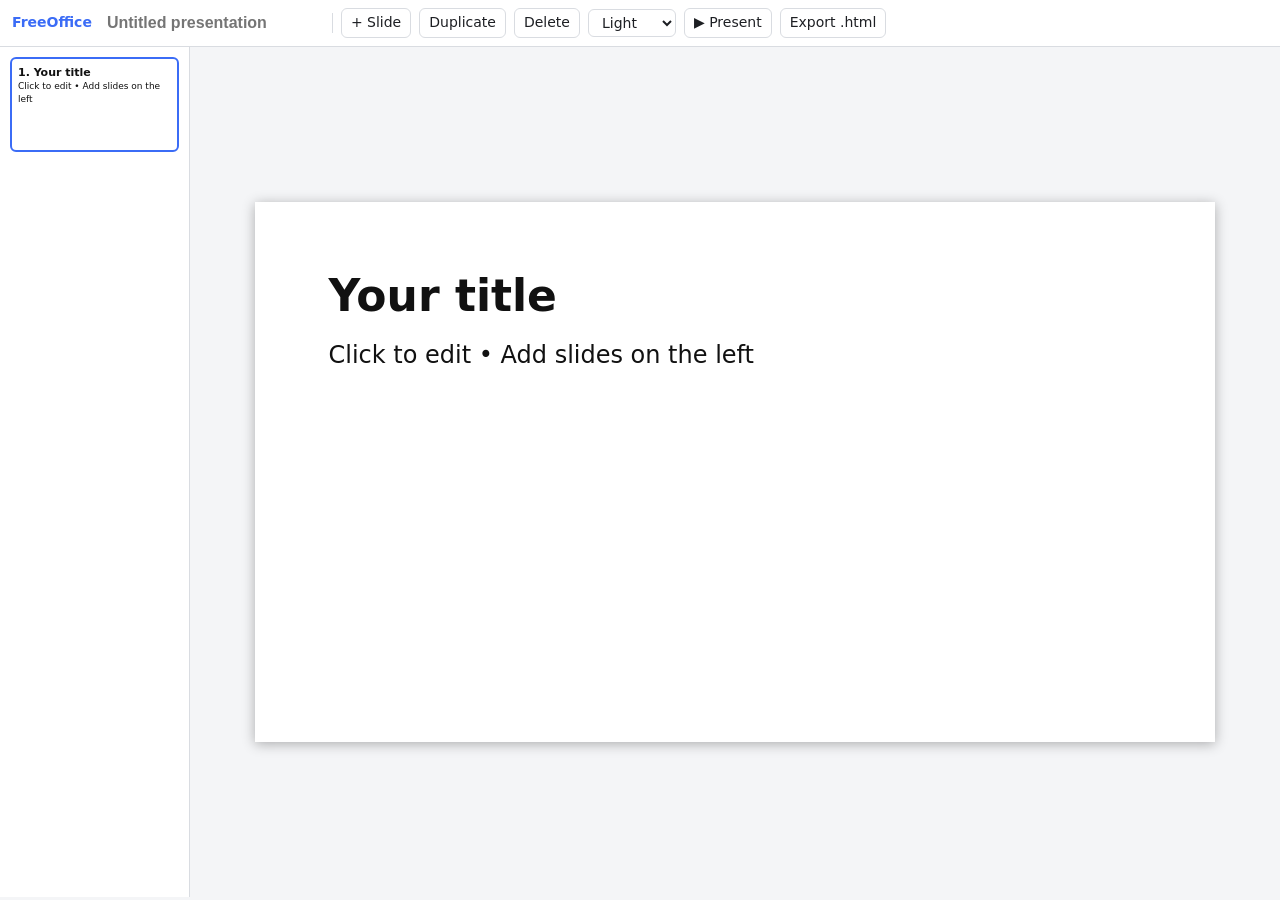
<file: slides.html>
<!doctype html>
<html lang="en"><head><meta charset="utf-8"><meta name="viewport" content="width=device-width,initial-scale=1">
<title>Slides</title><link rel="stylesheet" href="style.css">
<style>
#main { display:flex; height:calc(100vh - 50px); }
#thumbs { width:190px; overflow:auto; padding:10px; background:var(--bar); border-right:1px solid var(--line); }
.th { aspect-ratio:16/9; border:2px solid var(--line); border-radius:6px; margin-bottom:10px; padding:6px; font-size:9px; overflow:hidden; cursor:pointer; background:#fff; color:#111; }
.th.on { border-color:var(--accent); } .th b { display:block; font-size:11px; }
#stage { flex:1; display:flex; align-items:center; justify-content:center; padding:20px; overflow:auto; }
.slide { width:min(100%, 960px); aspect-ratio:16/9; background:#fff; color:#111; box-shadow:0 2px 12px rgba(0,0,0,.3); padding:6% 7%; display:flex; flex-direction:column; gap:3%; }
.slide [contenteditable] { outline:none; } .slide [contenteditable]:focus { background:rgba(59,108,246,.08); }
.slide .t { font-size:clamp(20px,4.2vw,44px); font-weight:700; } .slide .b { font-size:clamp(14px,2.2vw,24px); white-space:pre-wrap; flex:1; }
.slide.dark { background:#14213d; color:#fff; } .slide.accent { background:#3b6cf6; color:#fff; }
#present { position:fixed; inset:0; background:#000; display:none; align-items:center; justify-content:center; z-index:50; }
#present .slide { width:min(100vw, 177.7vh); box-shadow:none; }
</style></head><body>
<div class="top">
  <a class="home" href="index.html">FreeOffice</a>
  <input class="title" id="title" placeholder="Untitled presentation">
  <span class="sep"></span>
  <button id="add">+ Slide</button><button id="dup">Duplicate</button><button id="del">Delete</button>
  <select id="theme"><option value="">Light</option><option value="dark">Dark</option><option value="accent">Accent</option></select>
  <button id="play">▶ Present</button><button id="export">Export .html</button>
  <span class="status" id="status"></span>
</div>
<div id="main"><div id="thumbs"></div><div id="stage"></div></div>
<div id="present"></div>
<script src="common.js"></script>
<script>
const id = docId('slides'), title = document.getElementById('title'), status = document.getElementById('status');
const d = Store.load('slides', id) || { title: '', slides: [{ t: 'Your title', b: 'Click to edit • Add slides on the left', theme: '' }] };
let cur = 0; title.value = d.title; document.title = d.title || 'Slides';
const save = debounce(() => { Store.save('slides', id, d); document.title = d.title || 'Slides'; status.textContent = 'Saved ' + new Date().toLocaleTimeString(); });
title.oninput = () => { d.title = title.value; save(); };
const esc = s => s.replace(/[&<>]/g, c => ({ '&': '&amp;', '<': '&lt;', '>': '&gt;' }[c]));
const slideHTML = (s, ed) => `<div class="slide ${s.theme}"><div class="t" ${ed ? 'contenteditable data-k="t"' : ''}>${esc(s.t)}</div><div class="b" ${ed ? 'contenteditable data-k="b"' : ''}>${esc(s.b)}</div></div>`;
function thumbs() { document.getElementById('thumbs').innerHTML = d.slides.map((s, i) => `<div class="th ${i === cur ? 'on' : ''}" data-i="${i}"><b>${i + 1}. ${esc(s.t)}</b>${esc(s.b.slice(0, 80))}</div>`).join(''); }
function stage() {
  cur = Math.min(cur, d.slides.length - 1);
  const st = document.getElementById('stage'); st.innerHTML = slideHTML(d.slides[cur], true);
  st.querySelectorAll('[contenteditable]').forEach(el => el.oninput = () => { d.slides[cur][el.dataset.k] = el.innerText; save(); thumbs(); });
  document.getElementById('theme').value = d.slides[cur].theme; thumbs();
}
document.getElementById('thumbs').onclick = e => { const t = e.target.closest('.th'); if (t) { cur = +t.dataset.i; stage(); } };
document.getElementById('add').onclick = () => { d.slides.splice(cur + 1, 0, { t: 'New slide', b: '', theme: d.slides[cur].theme }); cur++; save(); stage(); };
document.getElementById('dup').onclick = () => { d.slides.splice(cur + 1, 0, { ...d.slides[cur] }); cur++; save(); stage(); };
document.getElementById('del').onclick = () => { if (d.slides.length > 1) { d.slides.splice(cur, 1); save(); stage(); } };
document.getElementById('theme').onchange = e => { d.slides[cur].theme = e.target.value; save(); stage(); };
const pres = document.getElementById('present');
function showP() { pres.innerHTML = slideHTML(d.slides[cur], false); }
document.getElementById('play').onclick = () => { pres.style.display = 'flex'; showP(); pres.requestFullscreen?.().catch(() => {}); };
function stopP() { pres.style.display = 'none'; if (document.fullscreenElement) document.exitFullscreen(); stage(); }
pres.onclick = () => { if (cur < d.slides.length - 1) { cur++; showP(); } else stopP(); };
document.addEventListener('keydown', e => {
  if (pres.style.display !== 'flex') return;
  if (e.key === 'Escape') stopP();
  else if (['ArrowRight', ' ', 'PageDown'].includes(e.key)) { cur = Math.min(cur + 1, d.slides.length - 1); showP(); }
  else if (['ArrowLeft', 'PageUp'].includes(e.key)) { cur = Math.max(cur - 1, 0); showP(); }
});
document.addEventListener('fullscreenchange', () => { if (!document.fullscreenElement && pres.style.display === 'flex') stopP(); });
document.getElementById('export').onclick = () => download((d.title || 'slides') + '.html', `<!doctype html><meta charset="utf-8"><title>${esc(d.title)}</title><style>body{margin:0;font-family:system-ui;background:#000}.slide{width:100vw;height:100vh;padding:6% 7%;box-sizing:border-box;background:#fff;color:#111;display:none;flex-direction:column;gap:3%}.slide.on{display:flex}.slide.dark{background:#14213d;color:#fff}.slide.accent{background:#3b6cf6;color:#fff}.t{font-size:5vw;font-weight:700}.b{font-size:2.6vw;white-space:pre-wrap}</style>${d.slides.map(s => `<div class="slide ${s.theme}"><div class="t">${esc(s.t)}</div><div class="b">${esc(s.b)}</div></div>`).join('')}<script>let i=0,s=document.querySelectorAll('.slide');function g(n){i=Math.max(0,Math.min(s.length-1,n));s.forEach((e,j)=>e.classList.toggle('on',j==i))}g(0);onkeydown=e=>{if(['ArrowRight',' '].includes(e.key))g(i+1);if(e.key=='ArrowLeft')g(i-1)};onclick=()=>g(i+1)<\/script>`, 'text/html');
stage();
</script></body></html>
</file>
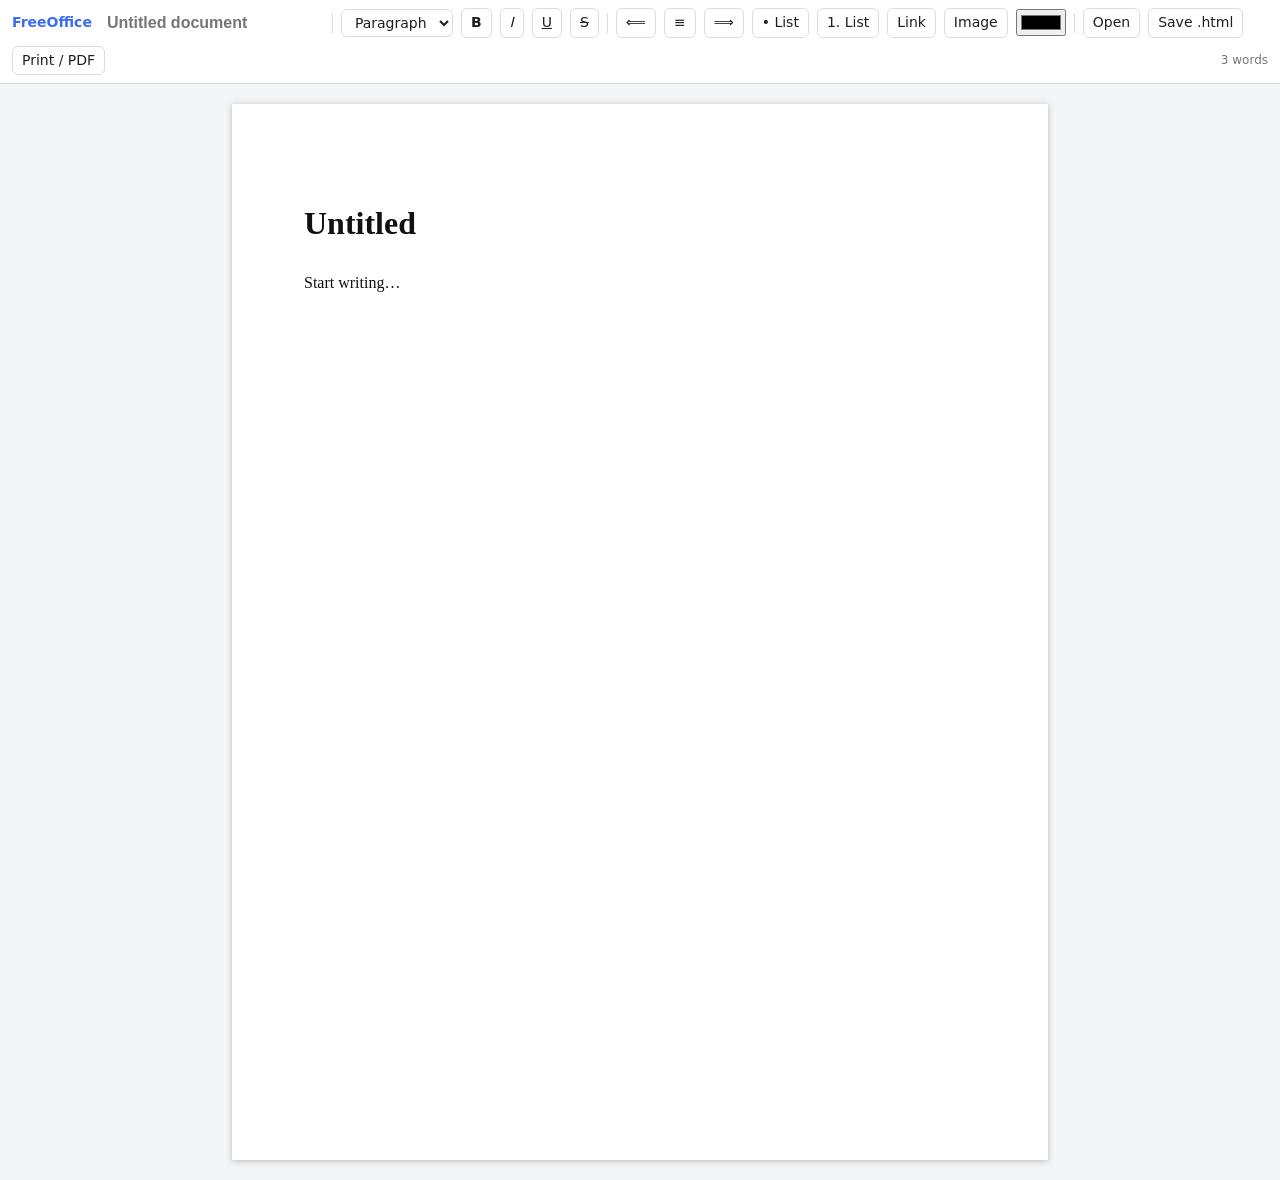
<file: writer.html>
<!doctype html>
<html lang="en"><head><meta charset="utf-8"><meta name="viewport" content="width=device-width,initial-scale=1">
<title>Writer</title><link rel="stylesheet" href="style.css">
<style>
.page { max-width:816px; min-height:1056px; margin:20px auto; background:#fff; color:#111; padding:72px; box-shadow:0 1px 6px rgba(0,0,0,.25); outline:none; font:16px/1.6 Georgia, serif; }
@media print { .top { display:none } body { background:#fff } .page { box-shadow:none; margin:0; padding:0; max-width:none } }
</style></head><body>
<div class="top">
  <a class="home" href="index.html">FreeOffice</a>
  <input class="title" id="title" placeholder="Untitled document">
  <span class="sep"></span>
  <select id="block"><option value="p">Paragraph</option><option value="h1">Heading 1</option><option value="h2">Heading 2</option><option value="h3">Heading 3</option><option value="blockquote">Quote</option></select>
  <button data-c="bold"><b>B</b></button><button data-c="italic"><i>I</i></button><button data-c="underline"><u>U</u></button><button data-c="strikeThrough"><s>S</s></button>
  <span class="sep"></span>
  <button data-c="justifyLeft">⟸</button><button data-c="justifyCenter">≡</button><button data-c="justifyRight">⟹</button>
  <button data-c="insertUnorderedList">• List</button><button data-c="insertOrderedList">1. List</button>
  <button id="link">Link</button><button id="img">Image</button>
  <input type="color" id="color" title="Text colour" value="#000000">
  <span class="sep"></span>
  <button id="open">Open</button><button id="saveHtml">Save .html</button><button id="print">Print / PDF</button>
  <span class="status" id="status"></span>
</div>
<div class="page" id="page" contenteditable="true" spellcheck="true"></div>
<script src="common.js"></script>
<script>
const id = docId('writer'), page = document.getElementById('page'), title = document.getElementById('title'), status = document.getElementById('status');
const d = Store.load('writer', id) || { title: '', html: '<h1>Untitled</h1><p>Start writing…</p>' };
title.value = d.title; page.innerHTML = d.html; document.title = (d.title || 'Writer');
const save = debounce(() => { Store.save('writer', id, { title: title.value, html: page.innerHTML }); document.title = title.value || 'Writer'; status.textContent = 'Saved ' + new Date().toLocaleTimeString(); });
page.addEventListener('input', save); title.addEventListener('input', save);
const words = () => { const n = (page.innerText.trim().match(/\S+/g) || []).length; status.textContent = n + ' words'; };
page.addEventListener('input', words); words();
document.querySelectorAll('[data-c]').forEach(b => { b.onmousedown = e => e.preventDefault(); b.onclick = () => { document.execCommand(b.dataset.c); save(); }; });
document.getElementById('block').onchange = e => { document.execCommand('formatBlock', false, e.target.value); page.focus(); save(); };
document.getElementById('color').oninput = e => { document.execCommand('foreColor', false, e.target.value); save(); };
document.getElementById('link').onclick = () => { const u = prompt('URL'); if (u) { document.execCommand('createLink', false, u); save(); } };
document.getElementById('img').onclick = () => { const u = prompt('Image URL'); if (u) { document.execCommand('insertImage', false, u); save(); } };
document.getElementById('print').onclick = () => print();
document.getElementById('saveHtml').onclick = () => download((title.value || 'document') + '.html', `<!doctype html><meta charset="utf-8"><title>${title.value}</title><body style="max-width:720px;margin:2em auto;font:16px/1.6 Georgia,serif">${page.innerHTML}</body>`, 'text/html');
document.getElementById('open').onclick = () => pickFile('.html,.htm,.txt,.md', (t, n) => { if (/\.html?$/.test(n)) { const x = new DOMParser().parseFromString(t, 'text/html'); page.innerHTML = x.body.innerHTML; } else page.innerText = t; title.value = n.replace(/\.\w+$/, ''); save(); });
page.addEventListener('keydown', e => { if ((e.metaKey || e.ctrlKey) && e.key === 's') { e.preventDefault(); save(); } });
</script></body></html>
</file>
<file: style.css>
:root { --bg:#f4f5f7; --fg:#1d1f23; --bar:#fff; --line:#d9dce1; --accent:#3b6cf6; }
@media (prefers-color-scheme: dark) { :root { --bg:#1b1c1f; --fg:#e8e9ec; --bar:#26282c; --line:#3a3d43; --accent:#7a9bff; } }
* { box-sizing: border-box; }
body { margin:0; font:14px/1.4 -apple-system, system-ui, sans-serif; background:var(--bg); color:var(--fg); }
.top { display:flex; align-items:center; gap:8px; padding:8px 12px; background:var(--bar); border-bottom:1px solid var(--line); flex-wrap:wrap; position:sticky; top:0; z-index:5; }
.top a.home { text-decoration:none; font-weight:700; color:var(--accent); }
.top input.title { font-size:16px; font-weight:600; border:1px solid transparent; background:transparent; color:var(--fg); padding:4px 6px; border-radius:6px; min-width:200px; }
.top input.title:hover, .top input.title:focus { border-color:var(--line); outline:none; }
button, select { font:inherit; color:var(--fg); background:var(--bar); border:1px solid var(--line); border-radius:6px; padding:4px 9px; cursor:pointer; }
button:hover { border-color:var(--accent); }
.sep { width:1px; height:20px; background:var(--line); }
.status { margin-left:auto; opacity:.6; font-size:12px; }
</file>
